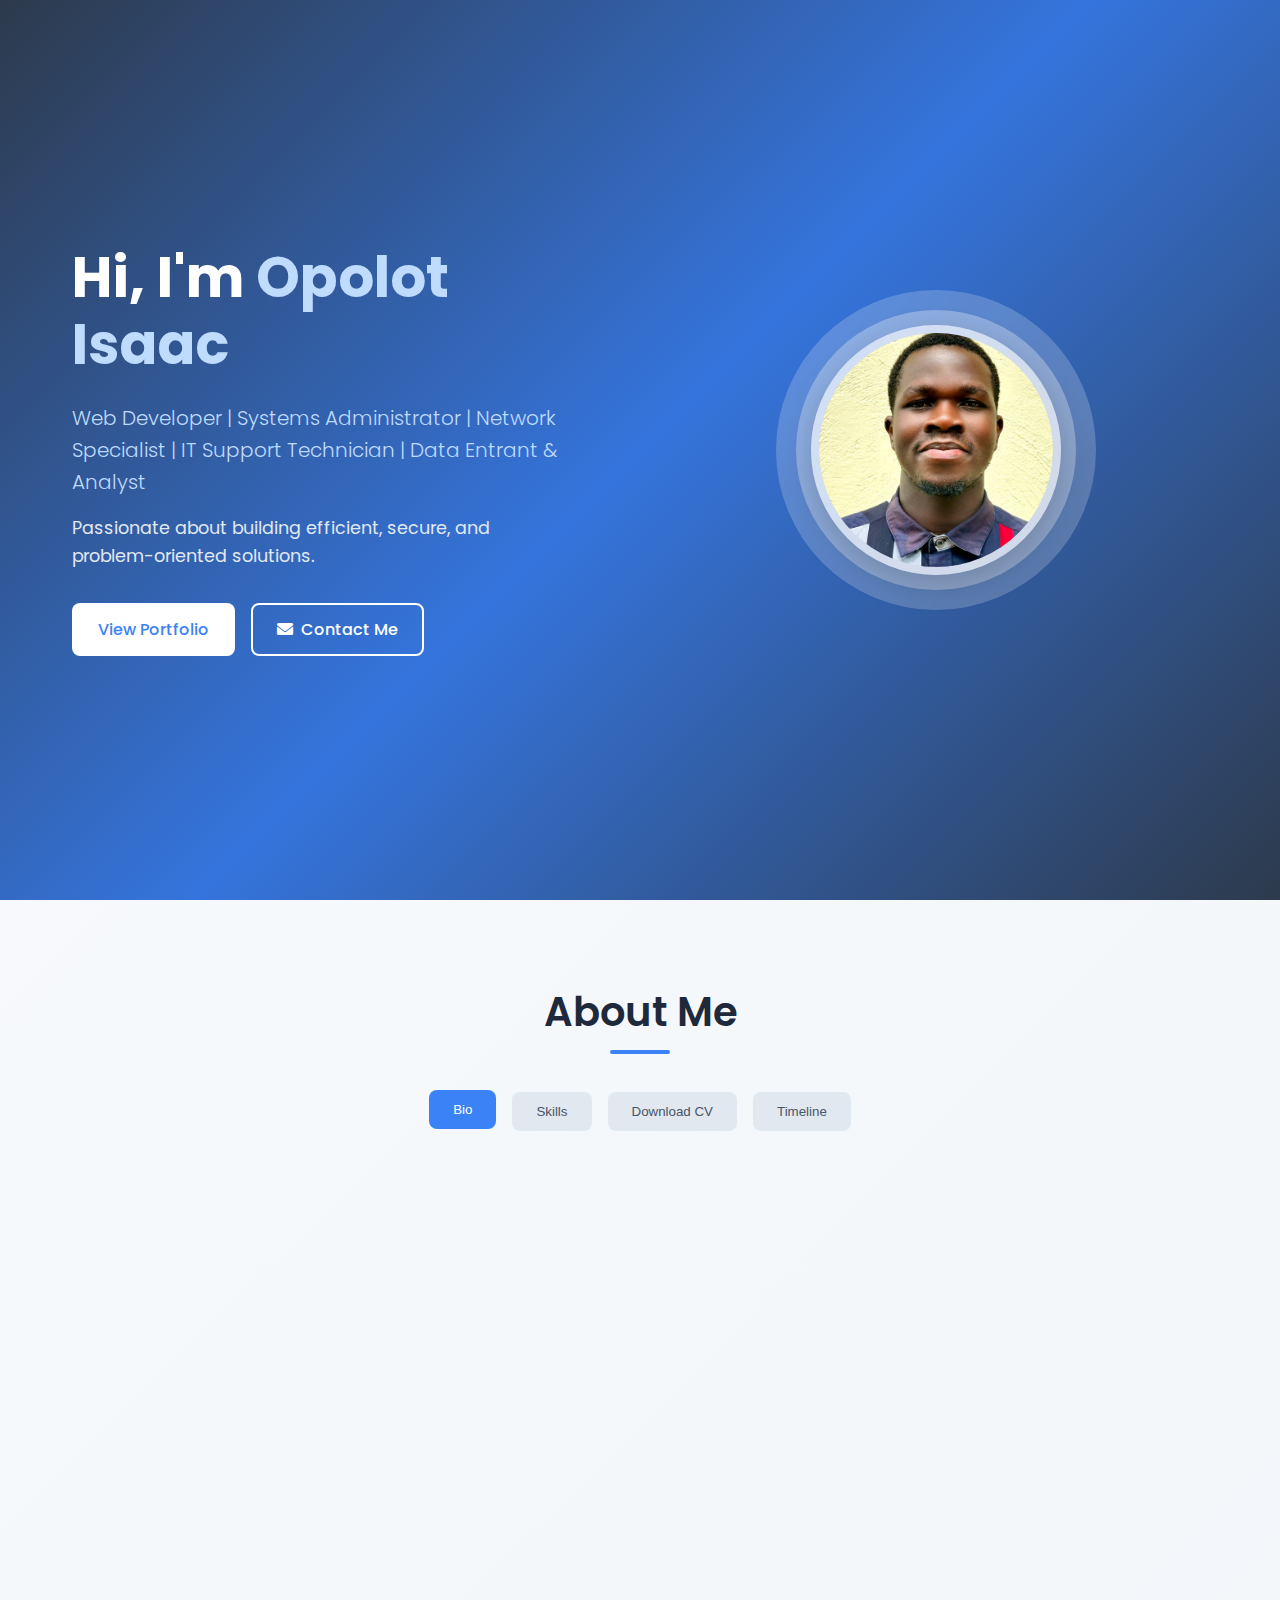
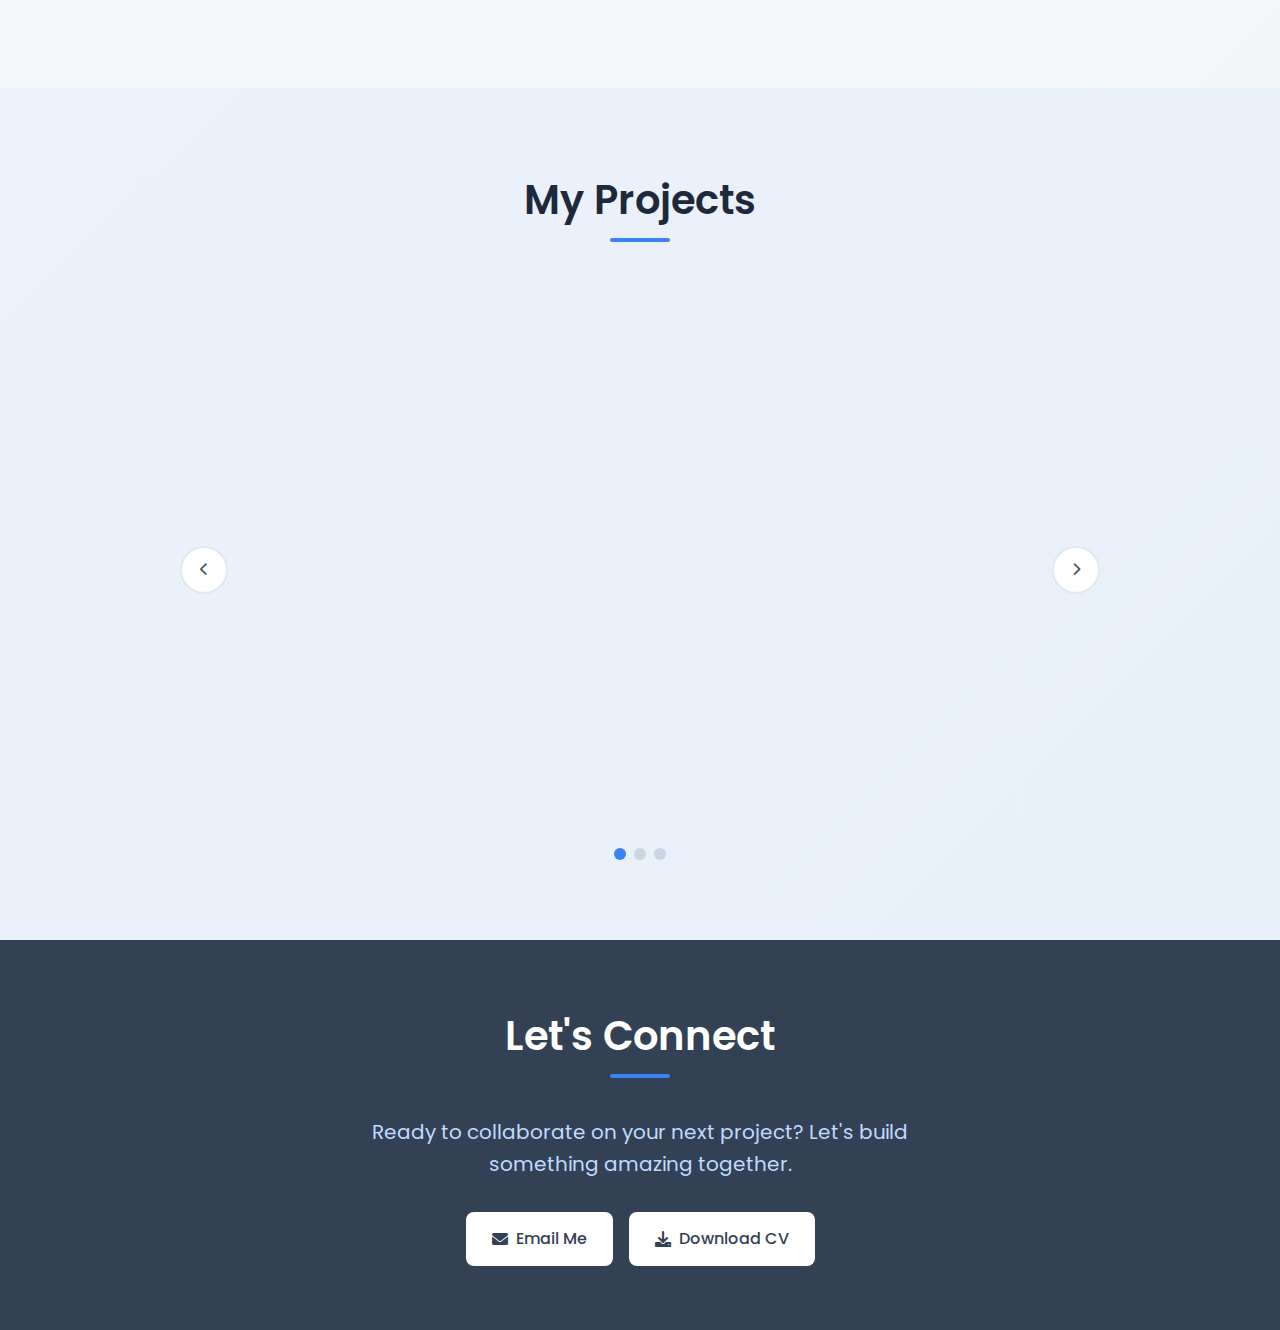
<file: index.html>
<!doctype html>
<html lang="en">
  <head>
    <meta charset="UTF-8" />
    <meta name="viewport" content="width=device-width, initial-scale=1.0" />
    <title>Opolot Isaac - Portfolio</title>
    <link rel="stylesheet" href="portfolio.css" />
    <!-- Favicon link -->
    <link rel="icon" type="image/png" href="logo.png">
    <link
      href="https://fonts.googleapis.com/css2?family=Poppins:wght@300;400;500;600;700&display=swap"
      rel="stylesheet"
    />
    <link
      rel="stylesheet"
      href="https://cdnjs.cloudflare.com/ajax/libs/font-awesome/6.0.0/css/all.min.css"
    />
  </head>
  <body>
    <!-- Hero Section -->
    <section class="hero">
      <div class="hero-overlay"></div>
      <div class="container">
        <div class="hero-content">
          <div class="hero-text animate-fade-in">
            <h1>Hi, I'm <span class="highlight">Opolot Isaac</span></h1>
            <p class="tagline">
              Web Developer | Systems Administrator | Network Specialist | IT
              Support Technician | Data Entrant & Analyst
            </p>
            <p class="description">
              Passionate about building efficient, secure, and problem-oriented
              solutions.
            </p>
            <div class="hero-buttons">
              <a href="#projects" class="btn btn-primary">View Portfolio</a>
              <a href="#contact" class="btn btn-outline">
                <i class="fas fa-envelope"></i>
                Contact Me
              </a>
            </div>
          </div>
          <div class="hero-image animate-fade-in-right">
            <div class="profile-circle">
              <div class="profile-inner">
              <img src="Profile_image.jpg" alt="Profile Image" class="profile-image" />  
              </div>
            </div>
          </div>
        </div>
      </div>
    </section>

    <!-- About Section -->
    <section id="about" class="about">
      <div class="container">
        <h2 class="section-title">About Me</h2>

        <!-- Toggle Buttons -->
        <div class="toggle-buttons">
          <button class="toggle-btn active" data-section="bio">Bio</button>
          <button class="toggle-btn" data-section="skills">Skills</button>
          <button class="toggle-btn" data-section="cv">Download CV</button>
          <button class="toggle-btn" data-section="timeline">Timeline</button>
        </div>

        <!-- Content Sections -->
        <div class="content-sections">
          <!-- Bio Section -->
          <div id="bio" class="content-section active">
            <div class="card">
              <div class="card-content">
                <p>
                  I'm Opolot Isaac, a passionate IT professional with a
                  Bachelor's degree in Computer Science from Gulu University. I
                  bring hands-on experience in web systems development, network
                  administration, technical support, and data analysis. My goal
                  is to deliver digital solutions that are secure, efficient,
                  and human-centered.
                </p>

                <p>
                  I have worked with both public and private organizations
                  including Soroti District Local Government, Jinja Referral
                  Hospital, and Private Companies like EurakaLinks UG Ltd where
                  I played roles in IT support, system setup, and data
                  management.
                </p>

                <p>
                  My core specialization includes Web Development (HTML, CSS,
                  JavaScript, PHP), Networking (Cisco, eve-ng design standards),
                  Systems Administration (Windows & Linux), and Data Analytics
                  using Excel, Python and SQL.
                </p>
              </div>
            </div>
          </div>

          <!-- Skills Section -->
          <div id="skills" class="content-section">
            <div class="skills-grid">
              <div class="skill-category">
                <div class="skill-header">
                  <i class="fas fa-server skill-icon"></i>
                  <h3>Systems Administration</h3>
                </div>
                <div class="skill-tags">
                  <span class="tag">Windows</span>
                  <span class="tag">Linux</span>
                  <span class="tag">Windows Server</span>
                  <span class="tag">MySQL</span>
                  <span class="tag">PostgreSQL</span>
                  <span class="tag">Microsoft SQL</span>
                  <span class="tag">Jira for ticketing</span>
                </div>
              </div>

              <div class="skill-category">
                <div class="skill-header">
                  <i class="fas fa-code skill-icon"></i>
                  <h3>Web Development</h3>
                </div>
                <div class="skill-tags">
                  <span class="tag">HTML</span>
                  <span class="tag">CSS</span>
                  <span class="tag">JavaScript</span>
                  <span class="tag">PHP</span> 
                  <span class="tag">TypeScript</span>
                  <span class="tag">SCSS</span>
                  <span class="tag">Node.js</span>
                  <span class="tag">React Native</span>
                  <span class="tag">WordPress</span>
                  <span class="tag">Python</span>
                </div>
              </div>

              <div class="skill-category">
                <div class="skill-header">
                  <i class="fas fa-network-wired skill-icon"></i>
                  <h3>Networking</h3>
                </div>
                <div class="skill-tags">
                  <span class="tag">LAN</span>
                  <span class="tag">WAN</span>
                  <span class="tag">Cloud (AWS, Azure)</span>
                  <span class="tag">TCP/IP</span>
                  <span class="tag">UDP</span>
                  <span class="tag">DHCP</span>
                  <span class="tag">DNS</span>
                  <span class="tag">SMTP</span>
                  <span class="tag">IP addressing & Subnetting</span>
                  <span class="tag">Routing Protocols</span>
                </div>
              </div>

              <div class="skill-category">
                <div class="skill-header">
                  <i class="fas fa-shield-alt skill-icon"></i>
                  <h3>Security & Tools</h3>
                </div>
                <div class="skill-tags">
                  <span class="tag">PowerShell</span>
                  <span class="tag">IDS</span>
                  <span class="tag">Antivirus</span>
                  <span class="tag">Firewalls</span>
                  <span class="tag">VPNs</span>
                  <span class="tag">ACL</span>                                        
                  <span class="tag">Backups</span>
                  <span class="tag">Active Directory</span>
                  <span class="tag">Nmap</span>
                  <span class="tag">Zabbix</span>
                  <span class="tag">Wireshark</span>
                  <span class="tag">Metasploit</span>
                </div>
              </div>

              <div class="skill-category">
                <div class="skill-header">
                  <i class="fas fa-chart-bar skill-icon"></i>
                  <h3>Data Collection & Analysis</h3>
                </div>
                <div class="skill-tags">
                  <span class="tag">ODK Collect</span>
                  <span class="tag">Kobo Collect</span>
                  <span class="tag">Python (Pandas)</span>
                  <span class="tag">NumPy</span>
                  <span class="tag">Matplotlib</span>
                  <span class="tag">Microsoft Excel</span>
                  <span class="tag">STATA</span>
                  <span class="tag">SQL</span>
                </div>
              </div>
            </div>
          </div>

          <!-- CV Section -->
          <div id="cv" class="content-section">
            <div class="card cv-card">
              <div class="card-content">
                <div class="cv-icon">
                  <i class="fas fa-download"></i>
                </div>
                <h3>Downloadable Resume</h3>
                <p>You can download my full CV using the link below:</p>
                <a href="OPOLOT ISAAC RESUME.docx" class="btn btn-primary" download>
                  <i class="fas fa-download"></i>
                  Download CV
                </a>
              </div>
            </div>
          </div>

          <!-- Timeline Section -->
          <div id="timeline" class="content-section">
            <div class="timeline">
              <div class="timeline-item">
                <div class="timeline-icon">
                  <i class="fas fa-calendar"></i>
                </div>
                <div class="timeline-content">
                  <div class="timeline-card">
                    <span class="timeline-year">2025</span>
                    <p>Technical Support Officer – EurakeLinks UG Ltd</p>
                  </div>
                </div>
              </div>

              <div class="timeline-item">
                <div class="timeline-icon">
                  <i class="fas fa-calendar"></i>
                </div>
                <div class="timeline-content">
                  <div class="timeline-card">
                    <span class="timeline-year">2024</span>
                    <p>
                      IT Trainee & Voluntee at Soroti District Local Government
                    </p>
                  </div>
                </div>
              </div>

              <div class="timeline-item">
                <div class="timeline-icon">
                  <i class="fas fa-calendar"></i>
                </div>
                <div class="timeline-content">
                  <div class="timeline-card">
                    <span class="timeline-year">2024</span>
                    <p>Graduated – Gulu University, BSc Computer Science</p>
                  </div>
                </div>
              </div>

              <div class="timeline-item">
                <div class="timeline-icon">
                  <i class="fas fa-calendar"></i>
                </div>
                <div class="timeline-content">
                  <div class="timeline-card">
                    <span class="timeline-year">2023</span>
                    <p>
                      Internship – Jinja Regional Referral Hospital (IT Support)
                    </p>
                  </div>
                </div>
              </div>
            </div>
          </div>
        </div>
      </div>
    </section>

    <!-- Projects Section -->
    <section id="projects" class="projects">
      <div class="container">
        <h2 class="section-title">My Projects</h2>

        <div class="project-carousel">
          <div class="project-slider">
            <!-- Project 1 -->
            <div class="project-slide active">
              <div class="card">
                <div class="card-content">
                  <div class="project-header">
                    <h3>AquaPay</h3>
                    <p>
                      A digital water billing and token system built to operate
                      like Yaka. Includes admin dashboard and user portal
                      integrated with mobile money API.
                    </p>
                  </div>

                  <div class="project-details">
                    <div class="detail-section">
                      <strong>Technologies Used:</strong>
                      <div class="tech-tags">
                        <span class="tag">PHP</span>
                        <span class="tag">MySQL</span>
                        <span class="tag">JavaScript</span>
                        <span class="tag">HTML/CSS</span>
                      </div>
                    </div>
                    <div class="detail-section">
                      <strong>Challenges:</strong>
                      <p>Payment integration and token generation logic.</p>
                    </div>
                    <div class="detail-section">
                      <strong>What I Learned:</strong>
                      <p>
                        API design, transaction validation, and UI/UX
                        improvement.
                      </p>
                    </div>
                  </div>

                  <div class="project-actions">
                    <a href="aquapay-gallery.html" class="btn btn-primary">
                      <i class="fas fa-images"></i>
                      View Diagrams
                    </a>
                  </div>
                </div>
              </div>
            </div>

            <!-- Project 2 -->
            <div class="project-slide">
              <div class="card">
                <div class="card-content">
                  <div class="project-header">
                    <h3>PixVid Gallery</h3>
                    <p>
                      A multimedia gallery web system that allows users to
                      upload and view images/videos with captions and
                      timestamps.
                    </p>
                  </div>

                  <div class="project-details">
                    <div class="detail-section">
                      <strong>Technologies Used:</strong>
                      <div class="tech-tags">
                        <span class="tag">PHP</span>
                        <span class="tag">JavaScript</span>
                        <span class="tag">SQL</span>
                        <span class="tag">HTML/CSS</span>
                      </div>
                    </div>
                    <div class="detail-section">
                      <strong>Challenges:</strong>
                      <p>
                        Handling large file uploads and improving image
                        rendering.
                      </p>
                    </div>
                    <div class="detail-section">
                      <strong>What I Learned:</strong>
                      <p>
                        Media optimization, security for uploads, and
                        pagination.
                      </p>
                    </div>
                  </div>

                  <div class="project-actions">
                    <a href="pixvid-gallery.html" class="btn btn-primary">
                      <i class="fas fa-images"></i>
                      View Diagrams
                    </a>
                  </div>
                </div>
              </div>
            </div>

            <!-- Project 3 -->
            <div class="project-slide">
              <div class="card">
                <div class="card-content">
                  <div class="project-header">
                    <h3>LAN Network Design</h3>
                    <p>
                      Designed a secure and scalable LAN with VLANs, DHCP, NAT,
                      and RIP for Soroti District Government using Cisco Packet
                      Tracer.
                    </p>
                  </div>

                  <div class="project-details">
                    <div class="detail-section">
                      <strong>Technologies Used:</strong>
                      <div class="tech-tags">
                        <span class="tag">Cisco PT</span>
                        <span class="tag">Class C IP</span>
                        <span class="tag">NITA-U standards</span>
                      </div>
                    </div>
                    <div class="detail-section">
                      <strong>Challenges:</strong>
                      <p>Network segmentation and NAT implementation</p>
                    </div>
                    <div class="detail-section">
                      <strong>What I Learned:</strong>
                      <p>
                        Routing protocols, network documentation, and topology
                        design
                      </p>
                    </div>
                  </div>

                  <div class="project-actions">
                    <a href="network-gallery.html" class="btn btn-primary">
                      <i class="fas fa-images"></i>
                      View Diagrams
                    </a>
                  </div>
                </div>
              </div>
            </div>
          </div>

          <!-- Navigation -->
          <button class="carousel-btn prev-btn" onclick="changeProject(-1)">
            <i class="fas fa-chevron-left"></i>
          </button>
          <button class="carousel-btn next-btn" onclick="changeProject(1)">
            <i class="fas fa-chevron-right"></i>
          </button>

          <!-- Dots -->
          <div class="carousel-dots">
            <span class="dot active" onclick="currentProject(1)"></span>
            <span class="dot" onclick="currentProject(2)"></span>
            <span class="dot" onclick="currentProject(3)"></span>
          </div>
        </div>
      </div>
    </section>

    <!-- Contact Section -->
    <section id="contact" class="contact">
      <div class="container">
        <h2 class="section-title">Let's Connect</h2>
        <p class="contact-description">
          Ready to collaborate on your next project? Let's build something
          amazing together.
        </p>
        <div class="contact-buttons">
          <a href="mailto:isaac.opolot2000@gmail.com" class="btn btn-primary">
            <i class="fas fa-envelope"></i>
            Email Me
          </a>
          <a href="OPOLOT ISAAC RESUME.docx" class="btn btn-primary" download>
            <i class="fas fa-download"></i>
            Download CV
          </a>
        </div>
      </div>
    </section>

    <script src="portfolio.js"></script>
  </body>
</html>
</file>
<file: portfolio.css>
/* Reset and Base Styles */
* {
  margin: 0;
  padding: 0;
  box-sizing: border-box;
}

body {
  font-family: "Poppins", sans-serif;
  line-height: 1.6;
  color: #334155;
  background: linear-gradient(135deg, #f8fafc 0%, #f1f5f9 100%);
}

.container {
  max-width: 1200px;
  margin: 0 auto;
  padding: 0 2rem;
}

/* Typography */
h1,
h2,
h3,
h4,
h5,
h6 {
  font-weight: 600;
  margin-bottom: 1rem;
}

h1 {
  font-size: 3.5rem;
  font-weight: 700;
  line-height: 1.2;
}

h2 {
  font-size: 2.5rem;
}

h3 {
  font-size: 1.5rem;
}

p {
  margin-bottom: 1rem;
  color: #64748b;
}

/* Buttons */
.btn {
  display: inline-flex;
  align-items: center;
  gap: 0.5rem;
  padding: 0.75rem 1.5rem;
  border-radius: 0.5rem;
  text-decoration: none;
  font-weight: 500;
  transition: all 0.3s ease;
  border: 2px solid transparent;
  cursor: pointer;
  font-size: 1rem;
}

.btn-primary {
  background: #3b82f6;
  color: white;
}

.btn-primary:hover {
  background: #2563eb;
  transform: translateY(-2px);
}

.btn-outline {
  background: transparent;
  color: #3b82f6;
  border-color: #3b82f6;
}

.btn-outline:hover {
  background: #3b82f6;
  color: white;
  transform: translateY(-2px);
}

/* Cards */
.card {
  background: white;
  border-radius: 1rem;
  box-shadow: 0 4px 20px rgba(0, 0, 0, 0.1);
  overflow: hidden;
  transition: transform 0.3s ease;
}

.card:hover {
  transform: translateY(-5px);
}

.card-content {
  padding: 2rem;
}

/* Section Titles */
.section-title {
  text-align: center;
  color: #1e293b;
  margin-bottom: 3rem;
  position: relative;
}

.section-title::after {
  content: "";
  position: absolute;
  bottom: -10px;
  left: 50%;
  transform: translateX(-50%);
  width: 60px;
  height: 4px;
  background: #3b82f6;
  border-radius: 2px;
}

/* Animations */
@keyframes fadeIn {
  from {
    opacity: 0;
    transform: translateY(30px);
  }
  to {
    opacity: 1;
    transform: translateY(0);
  }
}

@keyframes fadeInRight {
  from {
    opacity: 0;
    transform: translateX(50px);
  }
  to {
    opacity: 1;
    transform: translateX(0);
  }
}

.animate-fade-in {
  animation: fadeIn 1s ease-out;
}

.animate-fade-in-right {
  animation: fadeInRight 1.2s ease-out;
}

/* Hero Section */
.hero {
  position: relative;
  background: linear-gradient(135deg, #334155 0%, #3b82f6 50%, #334155 100%);
  min-height: 100vh;
  display: flex;
  align-items: center;
  overflow: hidden;
}

.hero-overlay {
  position: absolute;
  inset: 0;
  background: rgba(0, 0, 0, 0.1);
}

.hero-content {
  position: relative;
  display: grid;
  grid-template-columns: 1fr 1fr;
  gap: 3rem;
  align-items: center;
  z-index: 2;
}

.hero-text {
  color: white;
}

.hero-text h1 {
  margin-bottom: 1.5rem;
}

.highlight {
  color: #bfdbfe;
}

.tagline {
  font-size: 1.25rem;
  color: #bfdbfe;
  margin-bottom: 1rem;
  font-weight: 300;
}

.description {
  font-size: 1.1rem;
  color: #e2e8f0;
  margin-bottom: 2rem;
  max-width: 500px;
}

.hero-buttons {
  display: flex;
  flex-wrap: wrap;
  gap: 1rem;
}

.hero-buttons .btn-primary {
  background: white;
  color: #3b82f6;
}

.hero-buttons .btn-primary:hover {
  background: #f8fafc;
}

.hero-buttons .btn-outline {
  border-color: white;
  color: white;
}

.hero-buttons .btn-outline:hover {
  background: white;
  color: #3b82f6;
}

/* Profile Circle */
.hero-image {
  display: flex;
  justify-content: center;
  align-items: center;
}

.profile-circle {
  width: 320px;
  height: 320px;
  background: rgba(255, 255, 255, 0.2);
  border-radius: 50%;
  display: flex;
  align-items: center;
  justify-content: center;
  backdrop-filter: blur(10px);
}

.profile-inner {
  width: 280px;
  height: 280px;
  background: rgba(255, 255, 255, 0.3);
  border-radius: 50%;
  display: flex;
  align-items: center;
  justify-content: center;
}

/* Profile Image Styles */
.profile-image {
  width: 250px;
  height: 250px;
  border-radius: 50%;
  object-fit: cover;
  border: 8px solid rgba(255, 255, 255, 0.3);
  box-shadow: 0 10px 30px rgba(0, 0, 0, 0.2);
  backdrop-filter: blur(10px);
}

@media (max-width: 768px) {
  .profile-image {
    width: 250px;
    height: 250px;
  }
}


/* About Section */
.about {
  padding: 5rem 0;
}

.toggle-buttons {
  display: flex;
  justify-content: center;
  gap: 1rem;
  margin-bottom: 3rem;
  flex-wrap: wrap;
}

.toggle-btn {
  padding: 0.75rem 1.5rem;
  border: none;
  border-radius: 0.5rem;
  background: #e2e8f0;
  color: #475569;
  font-weight: 500;
  cursor: pointer;
  transition: all 0.3s ease;
}

.toggle-btn.active,
.toggle-btn:hover {
  background: #3b82f6;
  color: white;
  transform: translateY(-2px);
}

.content-sections {
  position: relative;
  min-height: 400px;
}

.content-section {
  display: none;
  animation: fadeIn 0.5s ease-out;
}

.content-section.active {
  display: block;
}

.content-section .card {
  max-width: 800px;
  margin: 0 auto;
}

.content-section .card-content {
  font-size: 1.1rem;
  line-height: 1.8;
}

/* Skills Grid */
.skills-grid {
  display: grid;
  grid-template-columns: repeat(auto-fit, minmax(280px, 1fr));
  gap: 2rem;
  max-width: 1200px;
  margin: 0 auto;
}

.skill-category {
  background: white;
  padding: 2rem;
  border-radius: 1rem;
  box-shadow: 0 4px 20px rgba(0, 0, 0, 0.1);
  transition: transform 0.3s ease;
}

.skill-category:hover {
  transform: translateY(-5px);
}

.skill-header {
  display: flex;
  align-items: center;
  gap: 1rem;
  margin-bottom: 1.5rem;
}

.skill-icon {
  background: #eff6ff;
  color: #3b82f6;
  padding: 0.75rem;
  border-radius: 0.5rem;
  font-size: 1.25rem;
}

.skill-tags {
  display: flex;
  flex-wrap: wrap;
  gap: 0.5rem;
}

.tag {
  background: #f1f5f9;
  color: #475569;
  padding: 0.4rem 0.8rem;
  border-radius: 0.375rem;
  font-size: 0.875rem;
  font-weight: 500;
}

/* CV Section */
.cv-card {
  max-width: 500px;
  margin: 0 auto;
  text-align: center;
}

.cv-icon {
  background: #eff6ff;
  color: #3b82f6;
  width: 80px;
  height: 80px;
  border-radius: 50%;
  display: flex;
  align-items: center;
  justify-content: center;
  margin: 0 auto 2rem;
  font-size: 2rem;
}

/* Timeline */
.timeline {
  max-width: 800px;
  margin: 0 auto;
}

.timeline-item {
  display: flex;
  gap: 1.5rem;
  margin-bottom: 2rem;
  align-items: flex-start;
}

.timeline-icon {
  background: #3b82f6;
  color: white;
  width: 48px;
  height: 48px;
  border-radius: 50%;
  display: flex;
  align-items: center;
  justify-content: center;
  flex-shrink: 0;
  margin-top: 0.5rem;
}

.timeline-content {
  flex: 1;
}

.timeline-card {
  background: white;
  padding: 1.5rem;
  border-radius: 0.75rem;
  box-shadow: 0 4px 15px rgba(0, 0, 0, 0.1);
  transition: transform 0.3s ease;
}

.timeline-card:hover {
  transform: translateY(-3px);
}

.timeline-year {
  background: #eff6ff;
  color: #3b82f6;
  padding: 0.25rem 0.75rem;
  border-radius: 0.375rem;
  font-size: 0.875rem;
  font-weight: 600;
  margin-bottom: 0.5rem;
  display: inline-block;
}

/* Projects Section */
.projects {
  padding: 5rem 0;
  background: rgba(59, 130, 246, 0.05);
}

.project-carousel {
  position: relative;
  max-width: 800px;
  margin: 0 auto;
}

.project-slider {
  position: relative;
  overflow: hidden;
}

.project-slide {
  display: none;
  animation: fadeIn 0.5s ease-out;
}

.project-slide.active {
  display: block;
}

.project-header {
  text-align: center;
  margin-bottom: 2rem;
}

.project-header h3 {
  color: #3b82f6;
  font-size: 2rem;
  margin-bottom: 1rem;
}

.project-header p {
  font-size: 1.1rem;
  line-height: 1.6;
}

.project-details {
  margin-bottom: 2rem;
}

.detail-section {
  margin-bottom: 1.5rem;
}

.detail-section strong {
  color: #1e293b;
  font-size: 0.95rem;
  display: block;
  margin-bottom: 0.5rem;
}

.tech-tags {
  display: flex;
  flex-wrap: wrap;
  gap: 0.5rem;
  margin-top: 0.5rem;
}

.tech-tags .tag {
  background: #eff6ff;
  color: #3b82f6;
}

.project-actions {
  text-align: center;
}

/* Carousel Controls */
.carousel-btn {
  position: absolute;
  top: 50%;
  transform: translateY(-50%);
  background: white;
  border: 2px solid #e2e8f0;
  color: #475569;
  width: 48px;
  height: 48px;
  border-radius: 50%;
  display: flex;
  align-items: center;
  justify-content: center;
  cursor: pointer;
  transition: all 0.3s ease;
  z-index: 10;
}

.carousel-btn:hover {
  background: #3b82f6;
  color: white;
  border-color: #3b82f6;
}

.prev-btn {
  left: -60px;
}

.next-btn {
  right: -60px;
}

.carousel-dots {
  display: flex;
  justify-content: center;
  gap: 0.5rem;
  margin-top: 2rem;
}

.dot {
  width: 12px;
  height: 12px;
  border-radius: 50%;
  background: #cbd5e1;
  cursor: pointer;
  transition: background 0.3s ease;
}

.dot.active,
.dot:hover {
  background: #3b82f6;
}

/* Contact Section */
.contact {
  padding: 4rem 0;
  background: #334155;
  color: white;
  text-align: center;
}

.contact .section-title {
  color: white;
}

.contact-description {
  font-size: 1.25rem;
  color: #bfdbfe;
  margin-bottom: 2rem;
  max-width: 600px;
  margin-left: auto;
  margin-right: auto;
}

.contact-buttons {
  display: flex;
  justify-content: center;
  gap: 1rem;
  flex-wrap: wrap;
}

.contact .btn-primary {
  background: white;
  color: #334155;
}

.contact .btn-primary:hover {
  background: #f8fafc;
}

.contact .btn-outline {
  border-color: white;
  color: white;
}

.contact .btn-outline:hover {
  background: white;
  color: #334155;
}

/* Responsive Design */
@media (max-width: 1024px) {
  .prev-btn {
    left: -20px;
  }

  .next-btn {
    right: -20px;
  }
}

@media (max-width: 768px) {
  .container {
    padding: 0 1rem;
  }

  h1 {
    font-size: 2.5rem;
  }

  h2 {
    font-size: 2rem;
  }

  .hero-content {
    grid-template-columns: 1fr;
    gap: 2rem;
    text-align: center;
  }

  .profile-circle {
    width: 250px;
    height: 250px;
  }

  .profile-inner {
    width: 220px;
    height: 220px;
  }

  .initials {
    font-size: 3rem;
  }

  .toggle-buttons {
    gap: 0.5rem;
  }

  .toggle-btn {
    padding: 0.5rem 1rem;
    font-size: 0.9rem;
  }

  .skills-grid {
    grid-template-columns: 1fr;
    gap: 1.5rem;
  }

  .timeline-item {
    gap: 1rem;
  }

  .carousel-btn {
    position: static;
    margin: 1rem 0.5rem 0;
  }

  .prev-btn,
  .next-btn {
    left: auto;
    right: auto;
  }

  .contact-buttons {
    flex-direction: column;
    align-items: center;
  }

  .btn {
    padding: 0.75rem 2rem;
  }
}

@media (max-width: 480px) {
  h1 {
    font-size: 2rem;
  }

  .tagline {
    font-size: 1rem;
  }

  .hero-buttons {
    flex-direction: column;
    align-items: center;
  }

  .toggle-buttons {
    flex-direction: column;
    align-items: center;
  }

  .card-content {
    padding: 1.5rem;
  }

  .project-header h3 {
    font-size: 1.5rem;
  }
}

/* Smooth scrolling */
html {
  scroll-behavior: smooth;
}

/* Focus styles for accessibility */
.btn:focus,
.toggle-btn:focus,
.carousel-btn:focus {
  outline: 2px solid #3b82f6;
  outline-offset: 2px;
}
</file>
